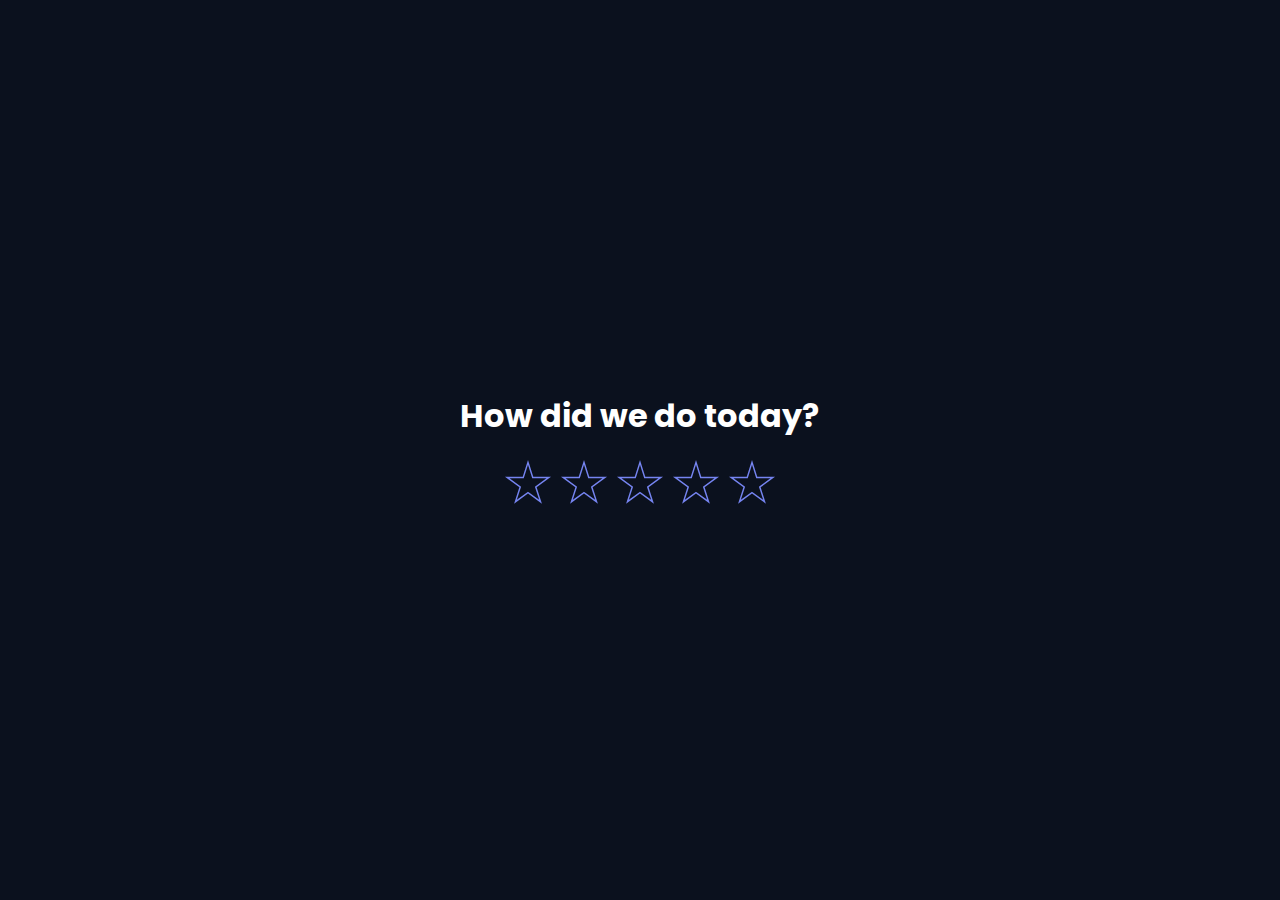
<file: index.html>
<!DOCTYPE html>
<html lang="en">
<head>
  <meta charset="UTF-8">
  <meta name="viewport" content="width=device-width, initial-scale=1.0">
  <title>How did we do?</title>
  <link rel="stylesheet" href="styles.css">
</head>
<body>
  <div class="download-container">
    <span class="download-button-container">
        <a href="Product Catalogue copy.pdf" download="Product_Catalogue_2024.pdf"></a>
    </span>
</div>
  <div class="container">
    <div class="rating-container">
      <h1>How did we do today?</h1>
    </div>
    <div class="container__items">
      <input type="radio" name="stars" id="st5">
      <label for="st5">
        <div class="star-stroke">
          <div class="star-fill"></div>
        </div>
        <div class="label-description" data-content="Excellent"></div>
      </label>
      <input type="radio" name="stars" id="st4">
      <label for="st4">
        <div class="star-stroke">
          <div class="star-fill"></div>
        </div>
        <div class="label-description" data-content="Good"></div>
      </label>
      <input type="radio" name="stars" id="st3">
      <label for="st3">
        <div class="star-stroke">
          <div class="star-fill"></div>
        </div>
        <div class="label-description" data-content="OK"></div>
      </label>
      <input type="radio" name="stars" id="st2">
      <label for="st2">
        <div class="star-stroke">
          <div class="star-fill"></div>
        </div>
        <div class="label-description" data-content="Bad"></div>
      </label>
      <input type="radio" name="stars" id="st1">
      <label for="st1">
        <div class="star-stroke">
          <div class="star-fill"></div>
        </div>
        <div class="label-description" data-content="Terrible"></div>
      </label>
    </div>
  </div>
  
  <script>
    document.addEventListener('DOMContentLoaded', () => {
  const starInputs = document.querySelectorAll('input[name="stars"]');

  starInputs.forEach(star => {
    star.addEventListener('change', (event) => {
      const selectedStar = event.target.id;
      setTimeout(() => {
        if (selectedStar === 'st1' || selectedStar === 'st2' || selectedStar === 'st3') {
          window.location.href = 'feedback.html';
        } else if (selectedStar === 'st4' || selectedStar === 'st5') {
          window.location.href = 'https://g.page/r/CSBDce4Rxoo9EBE/review';
        }
      }, 500); // 0.5 second pause
    });
  });
});
  </script>
</body>
</html>
</file>
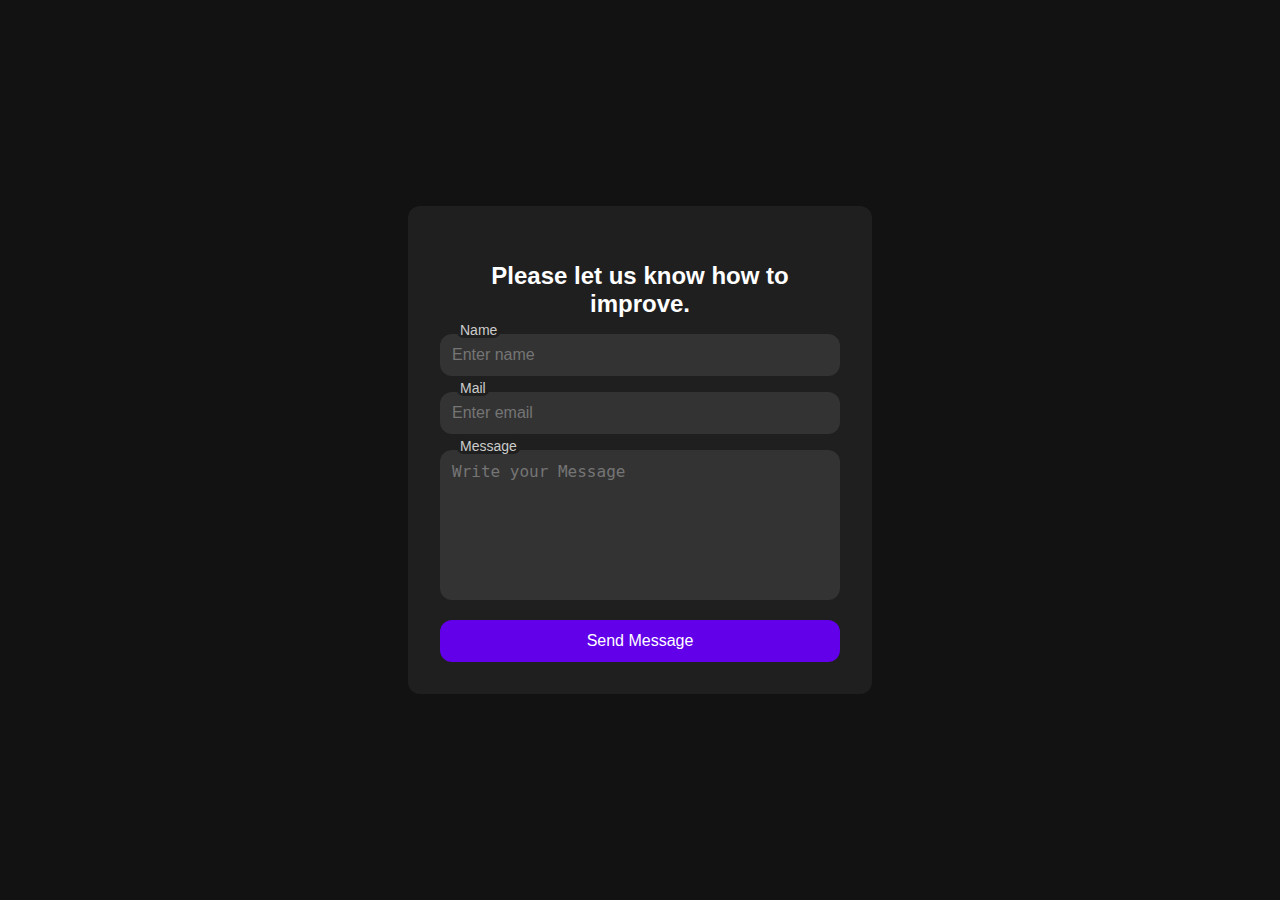
<file: feedback.html>
<!DOCTYPE html>
<html lang="en">
<head>
  <meta charset="UTF-8">
  <meta name="viewport" content="width=device-width, initial-scale=1.0">
  <title>Star Rating</title>
  <link rel="stylesheet" href="feedbackstyles.css">
</head>
<body>
  <div class="contact__content">
    <h3 class="contact__title contact__title-form">Please let us know how to improve.</h3>

    <form id="contactForm" class="contact__form">
        <!-- Replace with your Access Key -->
        <input type="hidden" name="access_key" value="e5935dc1-8a66-47d7-b2fe-183e34324ff3">

        <!-- Honeypot Spam Protection -->
        <input type="checkbox" name="botcheck" class="hidden" style="display: none;">

        <div class="contact__form-div">
            <label for="name" class="contact__form-tag">Name</label>
            <input type="text" id="name" name="name" placeholder="Enter name" class="contact__form-input" required>
        </div>

        <div class="contact__form-div">
            <label for="email" class="contact__form-tag">Mail</label>
            <input type="email" id="email" name="email" placeholder="Enter email" class="contact__form-input" required>
        </div>

        <div class="contact__form-div contact__form-area">
            <label for="message" class="contact__form-tag">Message</label>
            <textarea name="message" id="message" placeholder="Write your Message" class="contact__form-input contact__form-textarea" required></textarea>
        </div>

        <button type="submit" class="button">Send Message</button>
    </form>

    <div id="successMessage" style="display:none; color:green; margin-top:20px;">
        Your message has been sent successfully!
    </div>
  </div>

<script>
    document.getElementById('contactForm').addEventListener('submit', function(event) {
        event.preventDefault();

        const form = event.target;
        const formData = new FormData(form);
        const successMessage = document.getElementById('successMessage');

        fetch('https://api.web3forms.com/submit', {
            method: 'POST',
            body: formData
        })
        .then(response => response.json())
        .then(result => {
            if (result.success) {
                successMessage.style.display = 'block';
                form.reset();
            } else {
                alert('There was an error submitting the form. Please try again.');
            }
        })
        .catch(error => {
            alert('There was an error submitting the form. Please try again.');
        });
    });
</script>
  
</body>
</html>
</file>
<file: styles.css>
@import url("https://fonts.googleapis.com/css2?family=Poppins:wght@400;500;600&display=swap");

:root {
  --primary-colour: #0B111E;
  --secondary-colour: hsl(233 80% 70%);
  --body-color: hsl(var(--second-hue), 100%, 99%);
  --star-colour: hsl(38 90% 55%);
}

* {
  margin: 0;
  padding: 0;
  transition: 0.3s;
  box-sizing: border-box;
}

body {
  width: 100vw;
  height: 100vh;
  display: flex;
  justify-content: center;
  align-items: center;
  background: var(--primary-colour);
  font-family: 'Poppins', sans-serif;
  color: #fff;
  text-align: center; /* Center text within the body */
}

.rating-container {
  margin-bottom: 20px;
}

.container {
  display: flex;
  flex-direction: column; /* Stack elements vertically */
  justify-content: center;
  align-items: center;
  width: 100%;
}

.container__items {
  display: flex;
  flex-direction: row-reverse; /* Reverse the order of items */
  justify-content: center;
  align-items: center;
  gap: 0.5em;
}

.container__items input {
  display: none;
}

.container__items label {
  cursor: pointer;
  display: flex;
  justify-content: center;
  align-items: center;
  position: relative; /* Needed for the description positioning */
}

.star-stroke {
  display: grid;
  place-items: center;
  width: 3em; /* Increase size */
  height: 3em; /* Increase size */
  background: var(--secondary-colour);
  clip-path: polygon(50% 0%, 61% 35%, 98% 35%, 68% 57%, 79% 91%, 50% 70%, 21% 91%, 32% 57%, 2% 35%, 39% 35%);
}

.star-fill {
  width: 80%; /* Increase size */
  height: 80%; /* Increase size */
  background: var(--primary-colour);
  clip-path: inherit;
}

input:hover ~ label .star-stroke,
input:checked ~ label .star-stroke {
  background: var(--star-colour);
}

input:checked ~ label .star-stroke .star-fill {
  background: var(--star-colour);
}

.label-description::after {
  content: attr(data-content);
  position: absolute;
  top: 100%;
  left: 50%;
  transform: translateX(-50%);
  margin-top: 0.5em;
  color: #fff;
  text-align: center;
  font-size: 1rem;
  display: none;
}

label:hover .label-description::after {
  display: block;
}



/* DOWNLOAD CONTAINER */
/*
.download-container {
  position: absolute;
  top: 10px;
  left: 10px;
}

@import url('https://fonts.googleapis.com/css?family=Montserrat:600&display=swap');

span.download-button-container {
  position: relative;
  display: inline-flex;
  width: 180px;
  height: 55px;
  margin: 0 15px;
  perspective: 1000px;
}

span.download-button-container a {
  font-size: 19px;
  letter-spacing: 1px;
  transform-style: preserve-3d;
  transform: translateZ(-25px);
  transition: transform .25s;
  font-family: 'Montserrat', sans-serif;
}

span.download-button-container a:before,
span.download-button-container a:after {
  position: absolute;
  content: "Download Catalogue";
  height: 55px;
  width: 180px;
  display: flex;
  align-items: center;
  justify-content: center;
  border: 5px solid black;
  box-sizing: border-box;
  border-radius: 5px;
}

span.download-button-container a:before {
  color: #fff;
  background: #000;
  transform: rotateY(0deg) translateZ(25px);
}

span.download-button-container a:after {
  color: #000;
  transform: rotateX(90deg) translateZ(25px);
}

span.download-button-container a:hover {
  transform: translateZ(-25px) rotateX(-90deg);
}
*/
</file>
<file: feedbackstyles.css>
/* Base styles */
body {
  background-color: #121212;
  color: #ffffff;
  font-family: "Poppins", sans-serif;
  margin: 0;
  display: flex;
  justify-content: center;
  align-items: center;
  height: 100vh;
}

/* Container for the contact form */
.contact__content {
  background-color: #1f1f1f;
  padding: 2rem;
  border-radius: 0.75rem;
  text-align: center;
  max-width: 400px;
  margin: auto;
  display: flex;
  flex-direction: column;
  align-items: center;
}

/* Title styles */
.contact__title {
  font-size: 1.5rem;
  margin-bottom: 1rem;
}

/* Form styles */
.contact__form {
  display: flex;
  flex-direction: column;
  gap: 1rem;
  
  width: 100%; /* Ensure the form takes up full width */
}

.contact__form-div {
  position: relative;
  width: 100%; /* Ensure the form fields take up full width */
}

.contact__form-input,
.contact__form-textarea,
.button {
  width: 100%; /* Ensure the inputs and button take up full width */
  padding: 0.75rem;
  border: none;
  border-radius: 0.75rem;
  background-color: #333;
  color: #fff;
  font-size: 1rem;
  box-sizing: border-box;
}

.contact__form-textarea {
  height: 150px;
  resize: none;
}

.contact__form-tag {
  position: absolute;
  top: -0.75rem;
  left: 1rem;
  background-color: #1f1f1f;
  padding: 0 0.25rem;
  font-size: 0.875rem;
  color: #ccc;
  border-radius: 0.75rem
  
}

.button {
  background-color: #6200ea;
  color: #fff;
  cursor: pointer;
  font-size: 1rem;
  transition: background-color 0.3s ease;
}

.button:hover {
  background-color: #3700b3;
}
</file>
